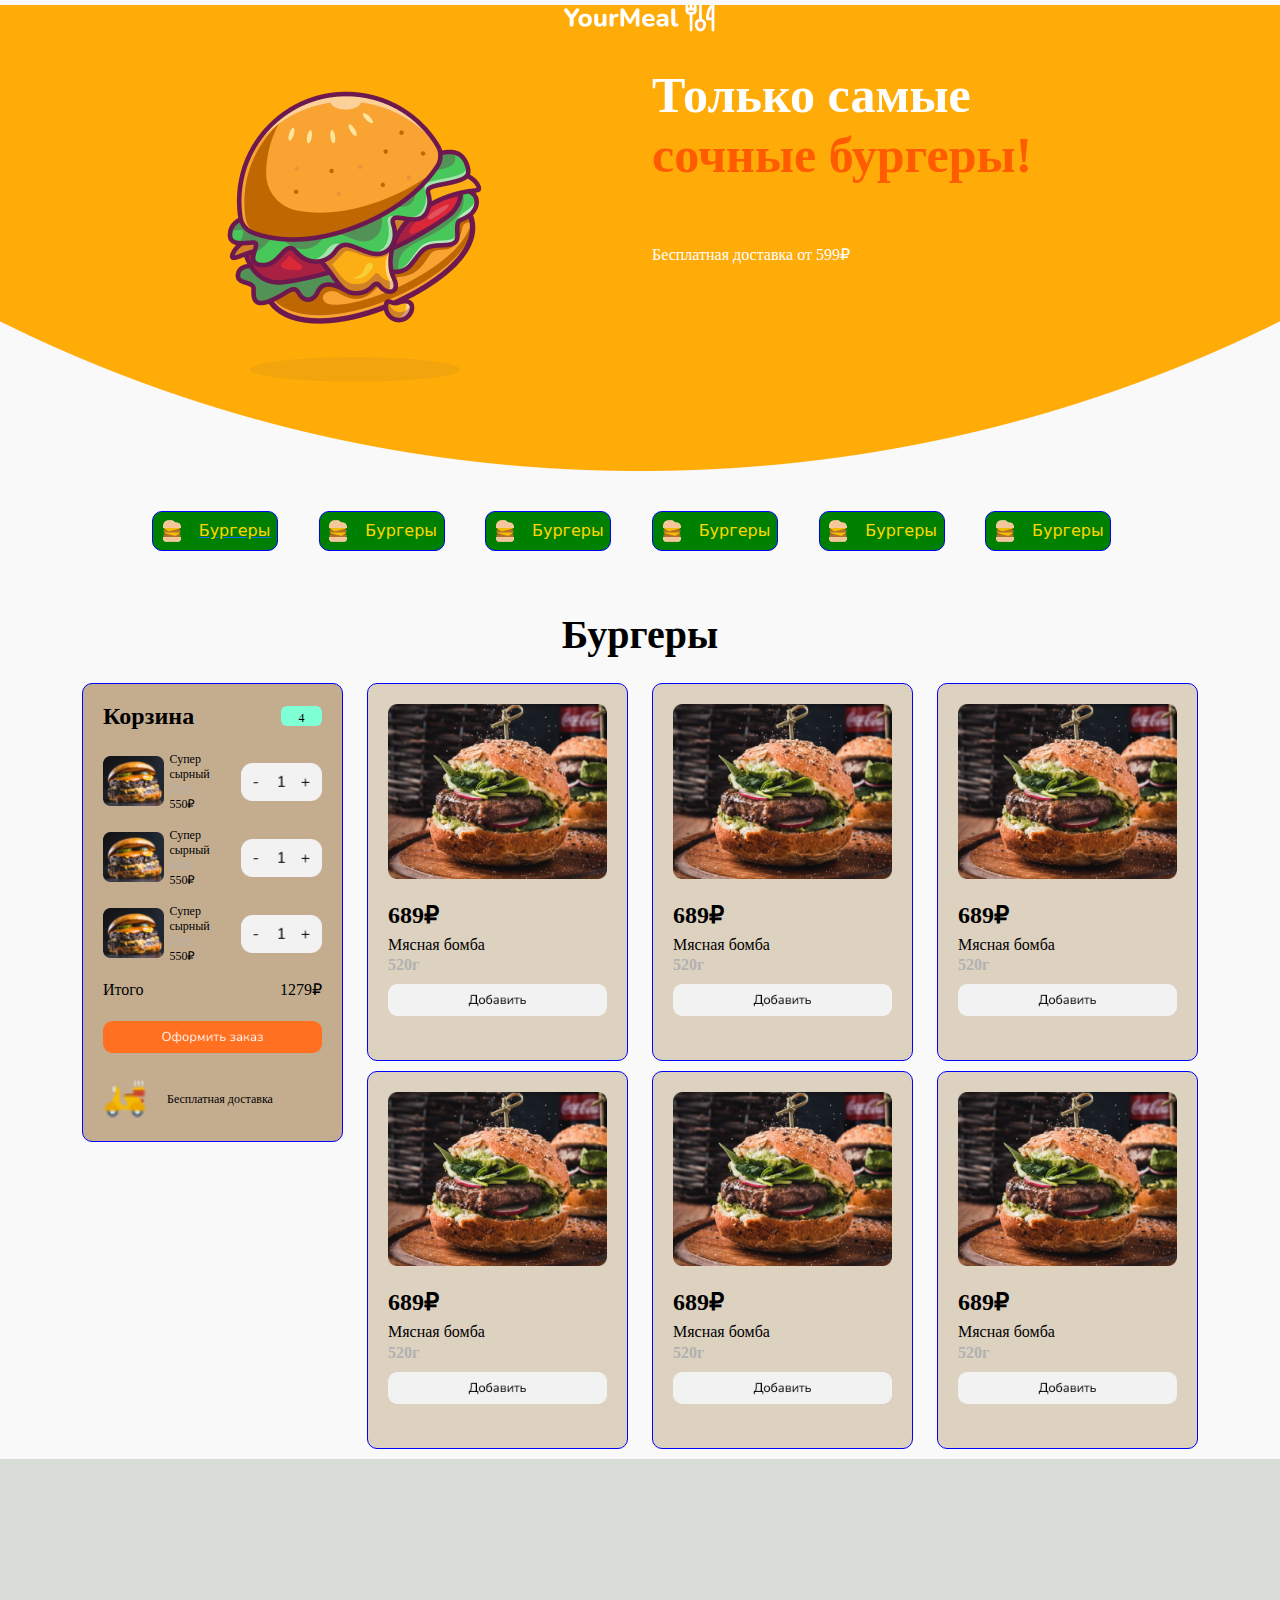
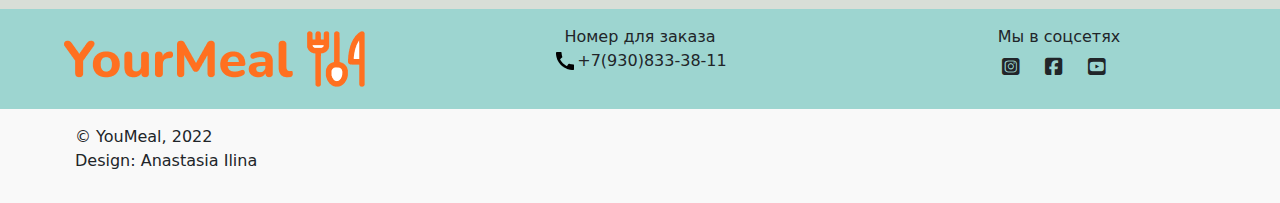
<file: index.html>
<!DOCTYPE html>
<html lang="en">

<head>
    <meta charset="UTF-8">
    <meta name="viewport" content="width=device-width, initial-scale=1.0">
    <title>Your Meal-2</title>
    <link rel="stylesheet" href="https://cdnjs.cloudflare.com/ajax/libs/font-awesome/6.5.1/css/all.min.css">
    <link rel="shortcut icon" href="icon/favicon.ico" type="image/x-icon">
    <link rel="stylesheet" href="css/bootstrap.min.css">

    <link rel="stylesheet" href="css/index.css">
</head>

<body>
    <header class="header">

        <div class="container header-container">

            <div class="row top-row">
                <div class="col-12">
                    <div class="top-logo">
                        <img class="top-img" src="images/top-logo.png" alt="">

                    </div>

                </div>
            </div>

            <div class="row">
                <div class="col-lg-6 col-md-6 col-sm-12">
                    <div class="header-left-img">
                        <img src="images/header-img.png" alt="">
                    </div>
                </div>
                <div class="col-lg-6 col-md-6 col-sm-12 right-col">
                    <div class="header-right-title">
                        Только самые <br><span>сочные бургеры!</span>
                    </div>
                    <div class="header-right-text">
                        Бесплатная доставка от 599₽
                    </div>
                </div>
            </div>
        </div>

    </header>
    <section class="nav-section">
        <div class="container">
            <div class="row">
                <div class="col-lg-2 col-md-6 col-sm-12">
                    <a href="burgers.html">
                        <div class="nav-btn d-flex">
                            <div class="nav-btn-icon">
                                <img src="images/nav-burg.png" alt="">
                            </div>
                            <div class="nav-btn-text">
                                Бургеры
                            </div>
                        </div>
                    </a>
                </div>
                <div class="col-lg-2 col-md-6 col-sm-12">
                    <div class="nav-btn d-flex">
                        <div class="nav-btn-icon">
                            <img src="images/nav-burg.png" alt="">
                        </div>
                        <div class="nav-btn-text">
                            Бургеры
                        </div>
                    </div>
                </div>
                <div class="col-lg-2 col-md-6 col-sm-12">
                    <div class="nav-btn d-flex">
                        <div class="nav-btn-icon">
                            <img src="images/nav-burg.png" alt="">
                        </div>
                        <div class="nav-btn-text">
                            Бургеры
                        </div>
                    </div>
                </div>
                <div class="col-lg-2 col-md-6 col-sm-12">
                    <div class="nav-btn d-flex">
                        <div class="nav-btn-icon">
                            <img src="images/nav-burg.png" alt="">
                        </div>
                        <div class="nav-btn-text">
                            Бургеры
                        </div>
                    </div>
                </div>
                <div class="col-lg-2 col-md-6 col-sm-12">
                    <div class="nav-btn d-flex">
                        <div class="nav-btn-icon">
                            <img src="images/nav-burg.png" alt="">
                        </div>
                        <div class="nav-btn-text">
                            Бургеры
                        </div>
                    </div>
                </div>
                <div class="col-lg-2 col-md-6 col-sm-12">
                    <div class="nav-btn d-flex">
                        <div class="nav-btn-icon">
                            <img src="images/nav-burg.png" alt="">
                        </div>
                        <div class="nav-btn-text">
                            Бургеры
                        </div>
                    </div>
                </div>

            </div>
        </div>
    </section>
    <div class="burgers-title">
        <div class="container">
            <div class="row">
                <div class="col-12">
                    <div class="burgers-title-text text-center">
                        Бургеры
                    </div>
                </div>
            </div>
        </div>

    </div>
    <section class="burgers">
        <div class="container">
            <div class="row">
                <div class="col-lg-3 col-md-6 col-sm-12">
                    <div class="left-burgers">
                        <div class="left-burgers-title d-flex">
                            <div class="title-name">
                                Корзина
                            </div>
                            <div class="title-num">
                                4
                            </div>
                        </div>
                        <div class="left-burgers-content d-flex mb-3">
                            <div class="content-img">
                                <img src="images/left-col-img1.png" alt="">
                            </div>
                            <div class="content-desc">
                                <div class="desc-name">Супер сырный</div>
                                <div class="desc-weight">512г</div>
                                <div class="desc-price">550₽</div>
                            </div>
                            <div class="content-input">
                                <img src="images/left-input.png" alt="">
                            </div>
                        </div>
                        <div class="left-burgers-content d-flex mb-3">
                            <div class="content-img">
                                <img src="images/left-col-img1.png" alt="">
                            </div>
                            <div class="content-desc">
                                <div class="desc-name">Супер сырный</div>
                                <div class="desc-weight">512г</div>
                                <div class="desc-price">550₽</div>
                            </div>
                            <div class="content-input">
                                <img src="images/left-input.png" alt="">
                            </div>
                        </div>
                        <div class="left-burgers-content d-flex mb-3">
                            <div class="content-img">
                                <img src="images/left-col-img1.png" alt="">
                            </div>
                            <div class="content-desc">
                                <div class="desc-name">Супер сырный</div>
                                <div class="desc-weight">512г</div>
                                <div class="desc-price">550₽</div>
                            </div>
                            <div class="content-input">
                                <img src="images/left-input.png" alt="">
                            </div>
                        </div>
                        <div class="total-price d-flex">
                            <div class="total-name">
                                Итого
                            </div>
                            <div class="total-price-num">
                                1279₽
                            </div>
                        </div>
                        <div class="left-button mb-4">
                            <img src="images/btn.png" alt="">
                        </div>
                        <div class="delivery d-flex">
                            <div class="delivery-img">
                                <img src="images/deliver-img.png" alt="">
                            </div>
                            <div class="delivery-text">
                                Бесплатная доставка
                            </div>
                        </div>
                    </div>

                </div>
                <div class="col-lg-9 col-md-6 col-sm-12">
                    <div class="row">
                        <div class="col-lg-4 col-md-6 col-sm-12">
                            <div class="burger-card">
                                <div class="burger-card-img mb-4">
                                    <img src="images/right-burg-img1.png" alt="">
                                </div>
                                <div class="burger-card-price mb-2">
                                    689₽
                                </div>
                                <div class="burger-card-text">
                                    Мясная бомба
                                </div>
                                <div class="burger-card-weight mb-2">
                                    520г
                                </div>

                                <a href="burgers.html">
                                    <div class="left-button mb-4">
                                        <img src="images/btn-card.png" alt="">
                                    </div>
                                </a>

                            </div>
                        </div>
                        <div class="col-lg-4 col-md-6 col-sm-12">
                            <div class="burger-card">
                                <div class="burger-card-img mb-4">
                                    <img src="images/right-burg-img1.png" alt="">
                                </div>
                                <div class="burger-card-price mb-2">
                                    689₽
                                </div>
                                <div class="burger-card-text">
                                    Мясная бомба
                                </div>
                                <div class="burger-card-weight mb-2">
                                    520г
                                </div>
                                <div class="left-button mb-4">
                                    <img src="images/btn-card.png" alt="">
                                </div>

                            </div>
                        </div>
                        <div class="col-lg-4 col-md-6 col-sm-12">
                            <div class="burger-card">
                                <div class="burger-card-img mb-4">
                                    <img src="images/right-burg-img1.png" alt="">
                                </div>
                                <div class="burger-card-price mb-2">
                                    689₽
                                </div>
                                <div class="burger-card-text">
                                    Мясная бомба
                                </div>
                                <div class="burger-card-weight mb-2">
                                    520г
                                </div>
                                <div class="left-button mb-4">
                                    <img src="images/btn-card.png" alt="">
                                </div>
                            </div>
                        </div>
                        <div class="col-lg-4 col-md-6 col-sm-12">
                            <div class="burger-card">
                                <div class="burger-card-img mb-4">
                                    <img src="images/right-burg-img1.png" alt="">
                                </div>
                                <div class="burger-card-price mb-2">
                                    689₽
                                </div>
                                <div class="burger-card-text">
                                    Мясная бомба
                                </div>
                                <div class="burger-card-weight mb-2">
                                    520г
                                </div>
                                <div class="left-button mb-4">
                                    <img src="images/btn-card.png" alt="">
                                </div>
                            </div>
                        </div>
                        <div class="col-lg-4 col-md-6 col-sm-12">
                            <div class="burger-card">
                                <div class="burger-card-img mb-4">
                                    <img src="images/right-burg-img1.png" alt="">
                                </div>
                                <div class="burger-card-price mb-2">
                                    689₽
                                </div>
                                <div class="burger-card-text">
                                    Мясная бомба
                                </div>
                                <div class="burger-card-weight mb-2">
                                    520г
                                </div>
                                <div class="left-button mb-4">
                                    <img src="images/btn-card.png" alt="">
                                </div>

                            </div>
                        </div>
                        <div class="col-lg-4 col-md-6 col-sm-12">
                            <div class="burger-card">
                                <div class="burger-card-img mb-4">
                                    <img src="images/right-burg-img1.png" alt="">
                                </div>
                                <div class="burger-card-price mb-2">
                                    689₽
                                </div>
                                <div class="burger-card-text">
                                    Мясная бомба
                                </div>
                                <div class="burger-card-weight mb-2">
                                    520г
                                </div>
                                <div class="left-button mb-4">
                                    <img src="images/btn-card.png" alt="">
                                </div>

                            </div>
                        </div>
                    </div>
                </div>
            </div>
        </div>
    </section>
    <section class="empty">
        <div class="row">
            <div class="col-12">
                <div class="empty-row"></div>
            </div>
        </div>
    </section>
    <section class="footer mb-3">
        <div class="footer-section p-3">
            <div class="row">
                <div class="col-lg-4 col-md-6 col-sm-12 text-center">
                    <div class="footer-img">
                        <img src="images/large-bottom-logo.png" alt="">
                    </div>
                </div>
                <div class="col-lg-4 col-md-6 col-sm-12 text-center">
                    <div class="footer-middle-content d-flex">
                        <div class="number-text">
                            Номер для заказа
                        </div>
                        <div class="phone-block d-flex">
                            <div class="phone-block-img">
                                <img src="images/phone-img.png" alt="">
                            </div>
                            <div class="phone-block-number">
                                +7(930)833-38-11
                            </div>
                        </div>
                    </div>
                </div>
                <div class="col-lg-4 col-md-6 col-sm-12 text-center">
                    <div class="social-block">
                        <div class="social-block-text mb-2">
                            Мы в соцсетях
                        </div>
                        <div class="social-icons">
                            <i class="fa-brands fa-square-instagram"></i>
                            <i class="fa-brands fa-square-facebook"></i>
                            <i class="fa-brands fa-square-youtube"></i>

                        </div>
                    </div>
                </div>
            </div>

        </div>

    </section>
    <section class="last-section">
        <div class="row">
            <div class="col-12">
                <div class="last-section-1">
                    © YouMeal, 2022
                </div>
                <div class="last-section-1">
                    Design: Anastasia Ilina
                </div>
            </div>
        </div>
    </section>

</body>

</html>
</file>
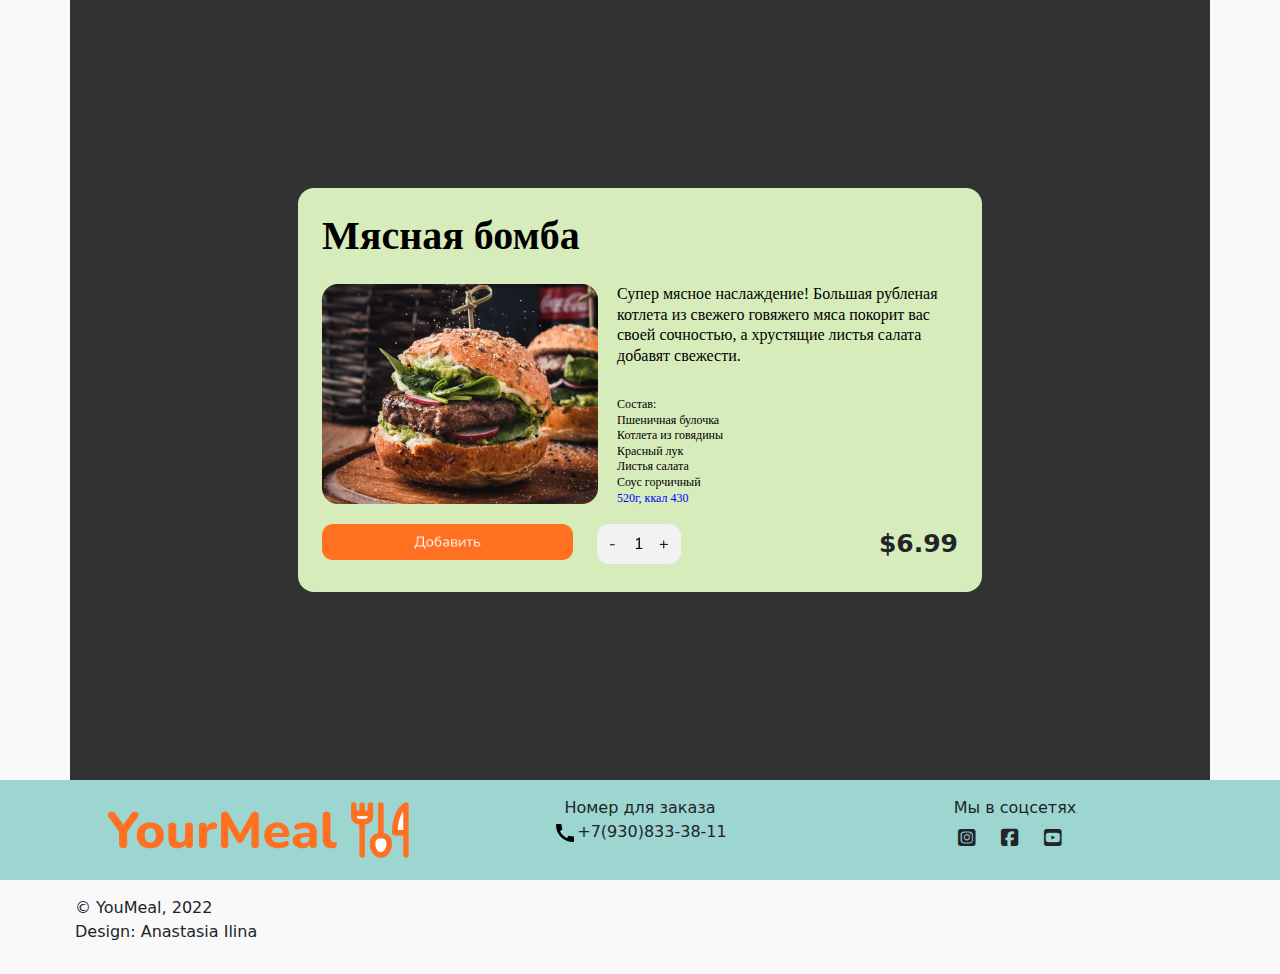
<file: burgers.html>
<!DOCTYPE html>
<html lang="en">

<head>
    <meta charset="UTF-8">
    <meta name="viewport" content="width=device-width, initial-scale=1.0">
    <title>Your Meal-2</title>
    <link rel="stylesheet" href="https://cdnjs.cloudflare.com/ajax/libs/font-awesome/6.5.1/css/all.min.css">
    <link rel="shortcut icon" href="icon/favicon.ico" type="image/x-icon">
    <link rel="stylesheet" href="css/bootstrap.min.css">

    <link rel="stylesheet" href="css/index.css">
</head>

<body>
    <section class="product">
        <div class="container product-block d-flex">
            <div class="product-card">
                <div class="row">
                    <div class="col-12">
                        <div class="product-card-title">
                            Мясная бомба
                        </div>
                    </div>
                </div>
                <div class="row">
                    <div class="col-lg-5 col-md-6 col-sm-12">
                        <div class="product-card-img">
                            <img src="images/product-photo.png" alt="">
                        </div>
                    </div>
                    <div class="col-lg-7 col-md-6 col-sm-12">
                        <div class="product-card-text">
                            Супер мясное наслаждение! Большая рубленая котлета из свежего говяжего мяса покорит вас своей сочностью, а хрустящие листья салата добавят свежести.
                        </div>
                        <div class="product-grad">
                            Состав:<br>
                            Пшеничная булочка<br>
                            Котлета из говядины<br>
                            Красный лук<br>
                            Листья салата<br>
                            Соус горчичный
                        </div>
                        <div class="product-feat">
                            520г, ккал 430
                        </div>
                    </div>
                </div>
                <div class="row">
                    <div class="col-lg-5 col-md-6 col-sm-12">
                        <div class="product-card-btn mb-2">
                            <img src="images/product-card-btn.png" alt="">
                        </div>
                    </div>
                    <div class="col-lg-7 col-md-6 col-sm-12">
                        <div class="card-bottom-right d-flex">
                            <div class="product-card-input">
                                <img src="images/left-input.png" alt="">
                            </div>
                            <div class="product-card-price">
                                $6.99
                            </div>
                        </div>
                    </div>
                </div>
            </div>
        </div>
    </section>
    <section class="footer mb-3">
        <div class="footer-section-2 p-3">
            <div class="container">
                <div class="row">
                    <div class="col-lg-4 col-md-6 col-sm-12 text-center">
                        <div class="footer-img">
                            <img src="images/large-bottom-logo.png" alt="">
                        </div>
                    </div>
                    <div class="col-lg-4 col-md-6 col-sm-12 text-center">
                        <div class="footer-middle-content d-flex">
                            <div class="number-text">
                                Номер для заказа
                            </div>
                            <div class="phone-block d-flex">
                                <div class="phone-block-img">
                                    <img src="images/phone-img.png" alt="">
                                </div>
                                <div class="phone-block-number">
                                    +7(930)833-38-11
                                </div>
                            </div>
                        </div>
                    </div>
                    <div class="col-lg-4 col-md-6 col-sm-12 text-center">
                        <div class="social-block">
                            <div class="social-block-text mb-2">
                                Мы в соцсетях
                            </div>
                            <div class="social-icons">
                                <i class="fa-brands fa-square-instagram"></i>
                                <i class="fa-brands fa-square-facebook"></i>
                                <i class="fa-brands fa-square-youtube"></i>
    
                            </div>
                        </div>
                    </div>
                </div>
            </div>

        </div>

    </section>
    <section class="last-section">
        <div class="row">
            <div class="col-12">
                <div class="last-section-1">
                    © YouMeal, 2022
                </div>
                <div class="last-section-1">
                    Design: Anastasia Ilina
                </div>
            </div>
        </div>
    </section>

</body>

</html>
</file>
<file: css/index.css>
html {
  box-sizing: border-box;
  font-size: 16px;
}

*,
*:before,
*:after {
  box-sizing: inherit;
}

body,
h1,
h2,
h3,
h4,
h5,
h6,
p,
ol,
ul {
  margin: 0;
  padding: 0;
  font-weight: normal;
}

ol,
ul {
  list-style: none;
}

img {
  max-width: 100%;
  height: auto;
}

body {
  background: #f9f9f9;
  min-width: 320px;
  min-height: 100vh;
}

.top-logo {
  margin-bottom: 30px;
  text-align: center;
}

.header-left-img {
  text-align: center;
}
/* 
.header-container {
  width: 1440px;
  padding-bottom: 30px;
  background: #FFAB08;
} */

.header {
  background-image: url("../images/header-bg.png");
  background-position: bottom;
  background-repeat: no-repeat;
  padding-bottom: 80px;
  margin-bottom: 40px;
}

.header-right-title {
  color: #fff;
  font-family: Nunito;
  font-size: 50px;
  font-style: normal;
  font-weight: 800;
  line-height: 120%; /* 60px */
  margin-bottom: 60px;
}

.header-right-title span {
  color: #ff5c00;
}

.header-right-text {
  color: #fff;
  font-family: Nunito;
  font-size: 16px;
  font-style: normal;
  font-weight: 400;
  line-height: normal;
}

.nav-btn {
  width: 126px;
  height: 40px;
  border: 1px solid blue;
  border-radius: 10px;
  background-color: green;
  justify-content: center;
  align-items: center;
  color: gold;
  cursor: pointer;
}

.nav-btn:hover {
  background-color: gold;
  color: green;
  border-color: red;
}

.nav-btn-icon {
  margin-right: 15px;
}

.nav-section {
  width: 1000px;
  margin: 0 auto;
  margin-bottom: 50px;
}

.nav-buttons {
  justify-content: space-between;
  align-items: center;
}

.burgers-title-text {
  color: #000;
  font-family: Nunito;
  font-size: 40px;
  font-style: normal;
  font-weight: 600;
  line-height: 120%; /* 48px */
  margin-bottom: 24px;
}

.left-burgers {
  background-color: rgb(196, 173, 143);
  padding: 20px;
  border: 1px solid blue;
  border-radius: 10px;
  margin-bottom: 10px;
}

.burger-card {
  background-color: rgb(221, 209, 192);
  border: 1px solid blue;
  border-radius: 10px;
  padding: 20px;
  margin-bottom: 10px;
}

.title-name {
  color: #000;
  font-family: Nunito;
  font-size: 24px;
  font-style: normal;
  font-weight: 600;
  line-height: 100%; /* 24px */
}

.title-num {
  width: 41px;
  height: 20px;
  border-radius: 6px;
  background: aquamarine;
  color: #000;
  text-align: center;
  font-family: Nunito;
  font-size: 12px;
  font-style: normal;
  font-weight: 400;
  line-height: normal;
  padding: 5px;
}

.left-burgers-title {
  justify-content: space-between;
  align-items: center;
  margin-bottom: 24px;
}

.left-burgers-content {
  justify-content: space-between;
  align-items: center;
}

.content-img {
  width: 64px;
  height: 52px;
  margin-right: 5px;
}

.desc-name {
  color: #000;
  font-family: Nunito;
  font-size: 12px;
  font-style: normal;
  font-weight: 400;
  line-height: normal;
}

.desc-weight {
  color: #b1b1b1;
  font-family: Nunito;
  font-size: 12px;
  font-style: normal;
  font-weight: 400;
  line-height: normal;
}
.desc-price {
  color: #000;
  font-family: Nunito;
  font-size: 12px;
  font-style: normal;
  font-weight: 400;
  line-height: normal;
}

.total-price {
  justify-content: space-between;
  align-items: center;
  margin-bottom: 20px;
}

.total-name {
  color: #000;
  font-family: Nunito;
  font-size: 16px;
  font-style: normal;
  font-weight: 400;
  line-height: 130%; /* 20.8px */
}
.total-price-num {
  color: #000;
  text-align: right;
  font-family: Nunito;
  font-size: 16px;
  font-style: normal;
  font-weight: 400;
  line-height: 130%; /* 20.8px */
}

.delivery-img {
  margin-right: 20px;
}

.delivery {
  align-items: center;
}

.delivery-img img {
  display: flex;
  width: 44px;
  height: 44px;
  justify-content: center;
  align-items: center;
}

.delivery-text {
  color: #000;
  font-family: Nunito;
  font-size: 12px;
  font-style: normal;
  font-weight: 400;
  line-height: normal;
}

.burger-card-price {
  color: #000;
  font-family: Nunito;
  font-size: 24px;
  font-style: normal;
  font-weight: 600;
  line-height: 100%; /* 24px */
}

.burger-card-text {
  color: #000;
  font-family: Nunito;
  font-size: 16px;
  font-style: normal;
  font-weight: 400;
  line-height: 130%; /* 20.8px */
}

.burger-card-weight {
  color: #b1b1b1;
  font-family: Nunito;
  font-size: 16px;
  font-style: normal;
  font-weight: 600;
  line-height: 130%; /* 20.8px */
}

.empty-row {
  height: 150px;
  background-color: #d8ded7;
}

.footer-section, .footer-section-2 {
  background-color: #9dd5d0;
}

.social-icons i {
  font-size: 20px;
  margin-right: 20px;
}

.social-block-text {
  margin-left: -10px;
}

.footer-middle-content {
  flex-direction: column;
  align-items: center;
}

.last-section {
  margin-left: 75px;
  margin-bottom: 30px;
}

/* product-card */

.product-block {
  width: 1440px;
  height: 780px;
  flex-shrink: 0;
  background: rgba(0, 0, 0, 0.8);
  justify-content: center;
  align-items: center;
}

.product-card {
  max-width: 684px;
  background-color: rgb(214, 236, 187);
  padding: 24px;
  border-radius: 16px;
}

.product-card-img {
  width: 276px;
  height: 220px;
  margin-bottom: 20px;
}

.product-card-title {
  color: #000;
  font-family: Nunito;
  font-size: 40px;
  font-style: normal;
  font-weight: 600;
  line-height: 120%; /* 48px */
  margin-bottom: 24px;
}

.product-card-text,
.product-grad,
.product-feat {
  margin-left: 20px;
  color: #000;
  font-family: Nunito;
  font-size: 12px;
  font-style: normal;
  font-weight: 400;
  line-height: 130%; /* 15.6px */
}

.product-feat {
  color: blue;
}

.product-card-text {
  font-size: 16px;
  margin-bottom: 30px;
}

.card-bottom-right {
  justify-content: space-between;
  align-items: center;
}

.product-card-price {
  font-size: 25px;
  font-weight: 900;
}

/* product-card */

@media (max-width: 766px) {
  .right-col {
    text-align: center;
  }

  .nav-btn {
    margin-bottom: 10px;
  }

  .header {
    /* background-image: url('../images/header-bg.svg'); */
    background-position: top;
    background-repeat: no-repeat;
  }

  .top-logo {
    margin-bottom: 10px;
  }

  .header-left-img img {
    width: 200px;
    height: 200px;
    align-items: center;
    margin-bottom: 10px;
  }

  .header-right-title {
    font-size: 30px;
  }

  .header-right-text {
    padding-bottom: 20px;
  }

  .footer-section-2 {
    width: 1440px;
    margin: 0 auto;
  }
}

@media (min-width: 425px) {
  .nav-btn {
    margin-bottom: 10px;
  }
}
</file>
